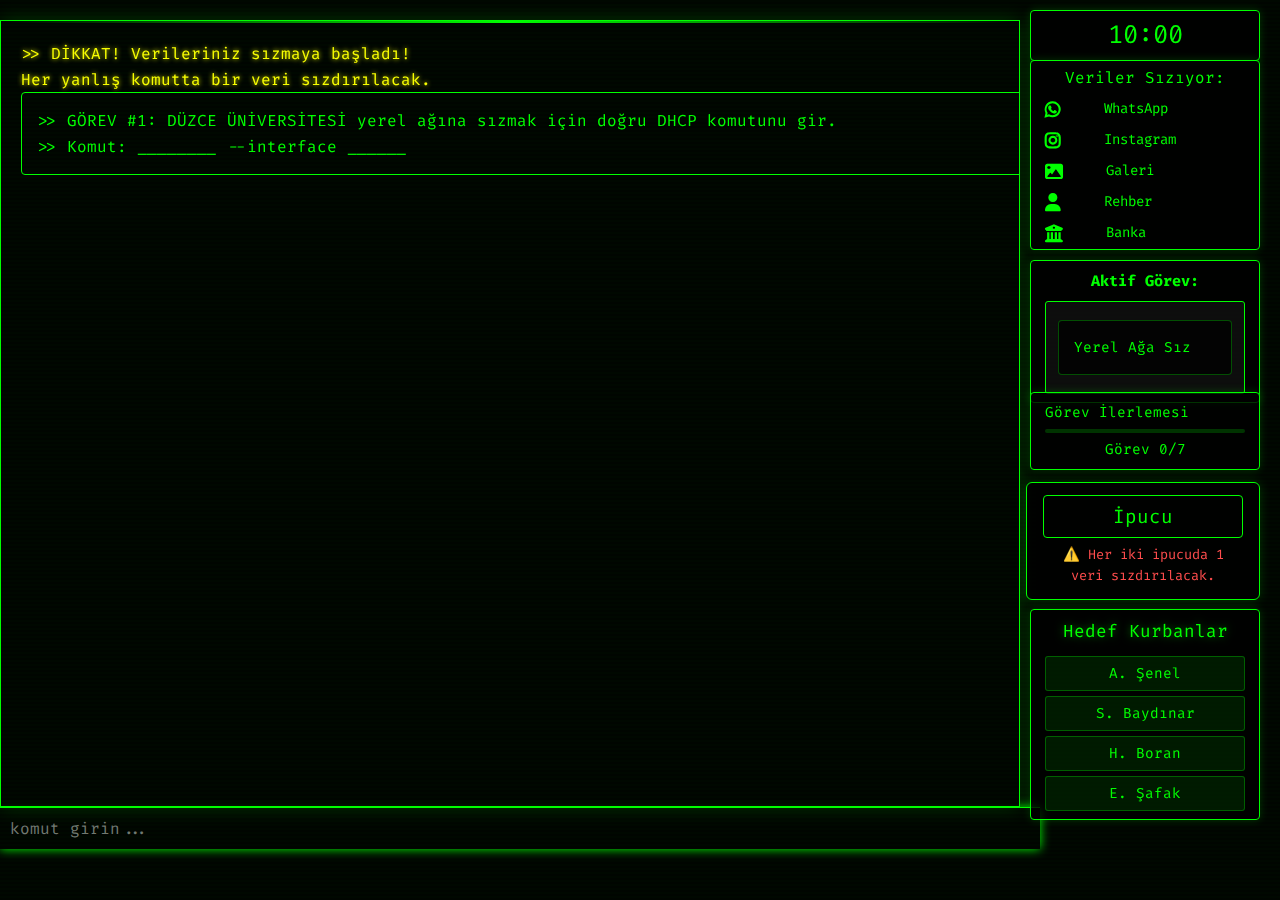
<file: hackergames/terminal.html>
<!DOCTYPE html>
<html lang="tr">
<head>
  <meta charset="UTF-8">
  <title>Görev Terminali</title>
  <style>
    :root {
      --primary-color: #00FF00;
      --secondary-color: #00CC00;
      --background-color: #000000;
      --text-color: #00FF00;
      --error-color: #FF0000;
      --success-color: #00FF00;
      --warning-color: #FFFF00;
    }

    body {
      margin: 0;
      background: var(--background-color);
      color: var(--text-color);
      font-family: 'Fira Code', 'Courier New', monospace;
      font-size: 1em;
      line-height: 1.6;
    }

    #terminal {
      margin-top: 20px;
      padding: 20px;
      height: calc(85vh - 20px);
      overflow-y: auto;
      white-space: pre-wrap;
      background: rgba(0, 0, 0, 0.9);
      border: 1px solid var(--primary-color);
      box-shadow: 0 0 20px rgba(0, 255, 0, 0.2);
      position: relative;
      z-index: 1;
      margin-right: 260px;
    }

    #terminal::before {
      content: '';
      position: absolute;
      top: 0;
      left: 0;
      right: 0;
      height: 2px;
      background: linear-gradient(90deg, transparent, var(--primary-color), transparent);
      animation: scan 2s linear infinite;
    }

    @keyframes scan {
      0% { transform: translateX(-100%); }
      100% { transform: translateX(100%); }
    }

    #command {
      width: calc(100% - 260px);
      padding: 10px;
      border: none;
      background: var(--background-color);
      color: var(--text-color);
      font-family: 'Fira Code', monospace;
      font-size: 1em;
      border-top: 1px solid var(--primary-color);
      outline: none;
      transition: all 0.3s ease;
      margin-right: 260px;
    }

    #command:focus {
      box-shadow: 0 0 10px var(--primary-color);
    }

    #timer {
      position: fixed;
      top: 10px;
      right: 20px;
      background-color: rgba(0, 0, 0, 0.8);
      border: 1px solid var(--primary-color);
      padding: 4px 14px;
      font-family: 'Fira Code', monospace;
      font-size: 1.6em;
      z-index: 9999;
      transition: all 0.3s ease;
      border-radius: 4px;
      box-shadow: 0 0 10px rgba(0, 255, 0, 0.2);
      width: 200px;
      text-align: center;
    }

    #lives {
      position: fixed;
      top: 60px;
      right: 20px;
      color: var(--primary-color);
      background-color: rgba(0, 0, 0, 0.8);
      border: 1px solid var(--primary-color);
      padding: 4px 14px;
      font-family: 'Fira Code', monospace;
      font-size: 1.1em;
      z-index: 9999;
      transition: all 0.3s ease;
      border-radius: 4px;
      box-shadow: 0 0 10px rgba(0, 255, 0, 0.2);
      transform: translateZ(0);
      display: flex;
      flex-direction: column;
      align-items: flex-start;
      gap: 7px;
      width: 200px;
    }

    .data-text {
      font-size: 0.9em;
      color: var(--primary-color);
      width: 100%;
      text-align: center;
    }

    .data-boxes {
      display: flex;
      flex-direction: column;
      gap: 7px;
      width: 100%;
    }

    .data-box {
      width: 24px;
      height: 24px;
      position: relative;
      display: flex;
      align-items: center;
      gap: 8px;
      padding-right: 8px;
    }

    .data-box::before {
      content: '';
      width: 24px;
      height: 24px;
      display: flex;
      align-items: center;
      justify-content: center;
      font-family: "Font Awesome 6 Brands", "Font Awesome 6 Free";
      font-weight: 900;
      font-size: 18px;
      color: var(--primary-color);
    }

    .data-box[data-type="WhatsApp"]::before {
      content: "\f232";
      font-family: "Font Awesome 6 Brands";
    }

    .data-box[data-type="Instagram"]::before {
      content: "\f16d";
      font-family: "Font Awesome 6 Brands";
    }

    .data-box[data-type="Galeri"]::before {
      content: "\f03e";
      font-family: "Font Awesome 6 Free";
    }

    .data-box[data-type="Rehber"]::before {
      content: "\f007";
      font-family: "Font Awesome 6 Free";
    }

    .data-box[data-type="Banka"]::before {
      content: "\f19c";
      font-family: "Font Awesome 6 Free";
    }

    .data-box.lost::before {
      opacity: 0.3;
    }

    .data-box.lost::after {
      color: var(--error-color);
    }

    .data-box::after {
      content: attr(data-type);
      position: static;
      font-size: 0.8em;
      color: var(--primary-color);
      margin-left: 35px;
      white-space: nowrap;
    }

    .progress-bar {
      position: fixed;
      top: 0;
      left: 0;
      height: 5px;
      background: var(--primary-color);
      z-index: 9998;
      transition: width 1s linear, background 0.3s ease;
      box-shadow: 0 0 10px var(--primary-color);
    }
    #tasks {
      position: fixed;
      top: 260px;
      right: 20px;
      background-color: rgba(0, 0, 0, 0.8);
      border: 1px solid var(--primary-color);
      padding: 8px 14px;
      font-family: 'Fira Code', monospace;
      font-size: 1em;
      color: var(--primary-color);
      z-index: 9999;
      border-radius: 4px;
      box-shadow: 0 0 10px rgba(0, 255, 0, 0.2);
      width: 200px;
    }
    
    .task-text {
      font-size: 0.95em;
      font-weight: bold;
      text-align: center;
      color: var(--primary-color);
      margin-bottom: 8px;
      display: block;
    }
    
    .task-items {
      display: flex;
      flex-direction: column;
      gap: 6px;
    }
    
    .task-item {
      background-color: rgba(255, 255, 255, 0.05);
      border: 1px solid var(--primary-color);
      padding: 8px 12px;
      border-radius: 3px;
      font-size: 0.9em;
      color: var(--primary-color);
      display: flex;
      align-items: center;
      gap: 8px;
    }
    
    .task-number {
      color: var(--warning-color);
      font-weight: bold;
      background: rgba(255, 255, 0, 0.1);
      padding: 2px 6px;
      border-radius: 3px;
      border: 1px solid var(--warning-color);
      font-size: 0.85em;
    }
    
    .task-content {
      flex: 1;
    }
    
    .task-item:hover {
      background-color: rgba(0, 255, 0, 0.1);
      cursor: pointer;
    }
    .bluescreen {
      position: fixed;
      top: 0;
      left: 0;
      width: 100%;
      height: 100%;
      background-color: #0000AA;
      color: white;
      font-family: 'Fira Code', monospace;
      z-index: 10000;
      display: flex;
      flex-direction: column;
      justify-content: center;
      align-items: center;
      padding: 20px;
      text-align: center;
      animation: flicker 0.5s infinite;
    }

    .bluescreen-content {
      max-width: 600px;
    }

    .bluescreen-header {
      font-size: 24px;
      margin-bottom: 20px;
      color: #FFFFFF;
    }

    .bluescreen-body {
      font-size: 18px;
      line-height: 1.5;
      margin-bottom: 20px;
    }

    .bluescreen-progress {
      width: 100%;
      height: 4px;
      background: rgba(255, 255, 255, 0.2);
      margin: 20px 0;
      border-radius: 2px;
      overflow: hidden;
    }

    .bluescreen-progress-bar {
      width: 0%;
      height: 100%;
      background: white;
      transition: width 0.1s linear;
    }

    .bluescreen-footer {
      font-size: 16px;
      color: rgba(255, 255, 255, 0.8);
    }

    @keyframes flicker {
      0% { opacity: 1; }
      50% { opacity: 0.8; }
      100% { opacity: 1; }
    }

    #explosion {
      position: fixed;
      top: 40%;
      left: 50%;
      transform: translate(-50%, -50%);
      color: var(--error-color);
      font-size: 2em;
      font-family: 'Fira Code', monospace;
      z-index: 9999;
      animation: shake 0.5s infinite;
      display: none;
      text-shadow: 0 0 10px var(--error-color);
    }

    @keyframes shake {
      0% { transform: translate(-50%, -50%) rotate(0deg); }
      25% { transform: translate(-50%, -50%) rotate(-3deg); }
      50% { transform: translate(-50%, -50%) rotate(3deg); }
      75% { transform: translate(-50%, -50%) rotate(-3deg); }
      100% { transform: translate(-50%, -50%) rotate(0deg); }
    }

    .command-history {
      position: fixed;
      bottom: 60px;
      right: 20px;
      background: rgba(0, 0, 0, 0.8);
      border: 1px solid var(--primary-color);
      padding: 10px;
      max-height: 200px;
      overflow-y: auto;
      display: none;
    }

    .command-history.active {
      display: block;
    }

    .success-message {
      color: var(--success-color);
      animation: fadeIn 0.5s ease;
    }

    .error-message {
      color: var(--error-color);
      animation: fadeIn 0.5s ease;
    }

    @keyframes fadeIn {
      from { opacity: 0; }
      to { opacity: 1; }
    }

    .tooltip {
      position: absolute;
      background: rgba(0, 0, 0, 0.9);
      border: 1px solid var(--primary-color);
      padding: 5px 10px;
      border-radius: 4px;
      font-size: 0.9em;
      pointer-events: none;
      opacity: 0;
      transition: opacity 0.3s ease;
    }

    .tooltip.visible {
      opacity: 1;
    }

    .matrix-overlay {
      position: fixed;
      top: 0;
      left: 0;
      width: 100%;
      height: 100%;
      pointer-events: none;
      z-index: 1;
      background: linear-gradient(
        rgba(0, 255, 0, 0.03) 50%,
        transparent 50%
      );
      background-size: 100% 4px;
      animation: matrix 0.5s linear infinite;
    }

    .scanline {
      position: fixed;
      top: 0;
      left: 0;
      width: 100%;
      height: 100%;
      pointer-events: none;
      z-index: 2;
      background: linear-gradient(
        to bottom,
        transparent 50%,
        rgba(0, 255, 0, 0.02) 50%
      );
      background-size: 100% 4px;
      animation: scan 8s linear infinite;
    }

    @keyframes matrix {
      0% { background-position: 0 0; }
      100% { background-position: 0 4px; }
    }

    @keyframes scan {
      0% { background-position: 0 0; }
      100% { background-position: 0 100%; }
    }

    .terminal-text {
      display: block;
      white-space: normal;
      position: relative;
      text-shadow: 0 0 5px rgba(0, 255, 0, 0.3);
    }

    .terminal-text.active::after {
      content: '|';
      position: absolute;
      right: -2px;
      animation: blink 1s step-end infinite;
    }

    @keyframes blink {
      0%, 100% { opacity: 1; }
      50% { opacity: 0; }
    }

    .success-text {
      color: var(--success-color);
      text-shadow: 0 0 5px var(--success-color);
    }

    .error-text {
      color: var(--error-color);
      text-shadow: 0 0 5px var(--error-color);
    }

    .warning-text {
      color: var(--warning-color);
      text-shadow: 0 0 5px var(--warning-color);
    }

    @keyframes pulse {
      0% { transform: scale(1); }
      50% { transform: scale(1.05); }
      100% { transform: scale(1); }
    }

    #lives.warning {
      animation: pulse 0.5s infinite;
    }

    .task-status {
      position: fixed;
      bottom: 430px;
      right: 20px;
      background: rgba(0, 0, 0, 0.8);
      border: 1px solid var(--primary-color);
      padding: 8px 14px;
      font-family: 'Fira Code', monospace;
      border-radius: 4px;
      box-shadow: 0 0 10px rgba(0, 255, 0, 0.2);
      width: 200px;
      z-index: 9999;
    }

    .task-progress {
      margin-bottom: 5px;
    }

    .progress-text {
      font-size: 0.9em;
      margin-bottom: 5px;
      color: var(--primary-color);
    }

    .progress-bar-container {
      width: 100%;
      height: 4px;
      background: rgba(0, 255, 0, 0.2);
      border-radius: 2px;
      overflow: hidden;
    }

    .progress-bar-fill {
      height: 100%;
      background: var(--primary-color);
      width: 0%;
      transition: width 0.3s ease;
    }

    .current-task {
      font-size: 0.9em;
      color: var(--primary-color);
      text-align: center;
    }

    .task-header {
      font-size: 1.2em;
      font-weight: bold;
      color: var(--primary-color);
      margin-bottom: 10px;
      text-shadow: 0 0 8px rgba(0, 255, 0, 0.5);
    }

    .task-content {
      background: rgba(0, 0, 0, 0.7);
      padding: 15px;
      border-radius: 4px;
      border: 1px solid rgba(0, 255, 0, 0.3);
      margin: 10px 0;
    }

    .warning-message {
      color: var(--warning-color);
      background: rgba(255, 255, 0, 0.1);
      padding: 10px;
      border: 1px solid var(--warning-color);
      border-radius: 4px;
      margin: 10px 0;
      width: 100%;
    }

    .task-container {
      margin-bottom: 20px;
      padding: 15px;
      background: rgba(0, 0, 0, 0.7);
      border: 1px solid var(--primary-color);
      border-radius: 4px;
      width: 100%;
    }
/* Panel kapsayıcı */
#task-panel {
  position: fixed;
  bottom: 300px;
  right: 20px;
  background-color: rgba(0, 0, 0, 0.8);
  border: 1px solid var(--primary-color);
  padding: 12px 16px;
  font-family: 'Fira Code', monospace;
  font-size: 1em;
  color: var(--primary-color);
  z-index: 9999;
  border-radius: 6px;
  box-shadow: 0 0 12px rgba(0, 255, 0, 0.2);
  width: 200px;

  display: flex;
  flex-direction: column;   /* Sütuna çevir */
  align-items: center;      /* Yatayda ortala */
  gap: 6px;                 /* Buton ile metin arası boşluk */
}

/* İpucu butonu */
.hint-button {
  background: transparent;
  border: 1px solid var(--primary-color);
  width: 100%;
  padding: 8px 8px;
  border-radius: 4px;
  font-family: 'Fira Code', monospace;
  font-size: 1.2em;
  color: var(--primary-color);
  cursor: pointer;
  transition: background-color 0.3s ease, transform 0.1s ease;
}

.hint-button:hover {
  background-color: rgba(0, 255, 0, 0.1);
  transform: translateY(-2px);
}

/* Kırmızı uyarı metni */
.leak-warning {
  color: #ff4d4d;
  font-size: 0.85em;
  text-align: center;
  margin: 0;   /* Fazla boşluğu kaldır */
}

    .error-message {
      position: fixed;
      bottom: 20px;
      right: 20px;
      background: rgba(255, 0, 0, 0.1);
      color: var(--error-color);
      padding: 10px;
      border: 1px solid var(--error-color);
      border-radius: 4px;
      font-family: 'Fira Code', monospace;
      z-index: 9999;
      width: 200px;
      text-align: center;
      animation: fadeIn 0.3s ease;
    }

    @keyframes fadeIn {
      from { opacity: 0; transform: translateY(10px); }
      to { opacity: 1; transform: translateY(0); }
    }

    .last-life-warning {
      position: fixed;
      top: 50%;
      left: 50%;
      transform: translate(-50%, -50%);
      background: rgba(255, 0, 0, 0.9);
      color: white;
      padding: 20px 40px;
      border: 2px solid #ff0000;
      border-radius: 8px;
      font-size: 24px;
      font-weight: bold;
      text-align: center;
      z-index: 9999;
      animation: pulseWarning 0.5s infinite, fadeInOut 3s forwards;
      box-shadow: 0 0 20px rgba(255, 0, 0, 0.5);
    }

    @keyframes pulseWarning {
      0% { transform: translate(-50%, -50%) scale(1); }
      50% { transform: translate(-50%, -50%) scale(1.1); }
      100% { transform: translate(-50%, -50%) scale(1); }
    }

    @keyframes fadeInOut {
      0% { opacity: 0; }
      20% { opacity: 1; }
      80% { opacity: 1; }
      100% { opacity: 0; }
    }

    .hacked-profs {
      position: fixed;
      bottom: 80px;
      right: 20px;
      background: rgba(0, 0, 0, 0.8);
      border: 1px solid var(--primary-color);
      padding: 8px 14px;
      font-family: 'Fira Code', monospace;
      border-radius: 4px;
      box-shadow: 0 0 10px rgba(0, 255, 0, 0.2);
      width: 200px;
      z-index: 9999;
    }

    .hacked-header {
      color: var(--primary-color);
      font-size: 1.1em;
      text-align: center;
      margin-bottom: 10px;
      text-shadow: 0 0 8px rgba(0, 255, 0, 0.5);
    }

    .hacked-list {
      display: flex;
      flex-direction: column;
      gap: 5px;
    }

    .hacked-item {
      color: var(--success-color);
      font-size: 0.9em;
      padding: 5px;
      border: 1px solid rgba(0, 255, 0, 0.3);
      border-radius: 3px;
      text-align: center;
      background: rgba(0, 255, 0, 0.1);
      transition: all 0.3s ease;
    }

    .hacked-item:hover {
      background: rgba(0, 255, 0, 0.2);
      transform: translateX(5px);
    }

    .nano-editor {
      background: #000;
      border: 1px solid var(--primary-color);
      margin: 10px 0;
      padding: 5px;
      font-family: 'Fira Code', monospace;
    }

    .editor-header {
      color: var(--primary-color);
      border-bottom: 1px solid var(--primary-color);
      padding: 5px;
      margin-bottom: 5px;
    }

    .editor-content {
      white-space: pre;
      padding: 5px;
      min-height: 200px;
      color: var(--text-color);
    }

    .editor-footer {
      border-top: 1px solid var(--primary-color);
      padding: 5px;
      display: flex;
      justify-content: space-between;
      color: var(--primary-color);
    }

    .cursor {
      background: var(--primary-color);
      color: #000;
    }

    .password-cracking-animation {
      margin: 10px 0;
      font-family: 'Fira Code', monospace;
    }
    
    .password-attempt {
      color: var(--text-color);
      margin: 2px 0;
      animation: fadeIn 0.3s ease;
    }
    
    .password-attempt:last-child {
      color: var(--success-color);
      font-weight: bold;
    }

    .directory-listing {
      margin: 10px 0;
      padding: 10px;
      background: rgba(0, 255, 0, 0.05);
      border: 1px solid var(--primary-color);
      border-radius: 4px;
      font-family: 'Fira Code', monospace;
    }

    .file-item {
      padding: 4px 8px;
      color: var(--text-color);
      display: flex;
      align-items: center;
      gap: 8px;
      border-bottom: 1px solid rgba(0, 255, 0, 0.1);
    }

    .file-item:last-child {
      border-bottom: none;
    }

    .file-item[data-type="directory"] {
      color: var(--primary-color);
      font-weight: bold;
    }

    .file-item[data-type="file"] {
      color: var(--text-color);
    }

    .file-item:hover {
      background: rgba(0, 255, 0, 0.1);
      cursor: pointer;
    }
    
    .info-text {
      color: var(--warning-color);
      margin: 5px 0;
      padding: 5px;
      font-style: italic;
    }

    .hint-text {
      color: var(--warning-color);
      font-style: italic;
      font-size: 0.9em;
    }

    .task-item {
      background-color: rgba(255, 255, 255, 0.05);
      border: 1px solid var(--primary-color);
      padding: 8px 12px;
      border-radius: 3px;
      font-size: 0.9em;
      color: var(--primary-color);
      transition: all 0.3s ease;
      display: flex;
      align-items: center;
      gap: 8px;
    }

    .task-number {
      color: var(--warning-color);
      font-weight: bold;
      background: rgba(255, 255, 0, 0.1);
      padding: 2px 6px;
      border-radius: 3px;
      border: 1px solid var(--warning-color);
    }

    .task-content {
      flex: 1;
    }

    .task-item:hover {
      background-color: rgba(0, 255, 0, 0.1);
      cursor: pointer;
    }
  </style>
  <link href="https://fonts.googleapis.com/css2?family=Fira+Code:wght@400;700&display=swap" rel="stylesheet">
  <link rel="stylesheet" href="https://cdnjs.cloudflare.com/ajax/libs/font-awesome/6.0.0/css/all.min.css">
</head>
<body>

<div class="status-container">
  <div class="status-item" id="timer">10:00</div>
  <div class="status-item" id="lives">
    <span class="data-text">Veriler Sızıyor:</span>
    <div class="data-boxes">
      <div class="data-box" data-type="WhatsApp"></div>
      <div class="data-box" data-type="Instagram"></div>
      <div class="data-box" data-type="Galeri"></div>
      <div class="data-box" data-type="Rehber"></div>
      <div class="data-box" data-type="Banka"></div>
    </div>
  </div>
</div>
<div id="tasks">
  <span class="task-text">Aktif Görev:</span>
  <div class="task-items" id="taskItems">
    <div class="task-item">
      <span class="task-content">Yerel Ağa Sız</span>
    </div>
  </div>
</div>
<div class="task-status">
  <div class="task-progress">
    <div class="progress-text">Görev İlerlemesi</div>
    <div class="progress-bar-container">
      <div class="progress-bar-fill"></div>
    </div>
  </div>
  <div class="current-task">Görev 0/7</div>
</div>

<div id="task-panel">
  <button class="hint-button">İpucu</button>
  <p class="leak-warning">⚠️ Her iki ipucuda 1 veri sızdırılacak.</p>
</div>


<div class="hacked-profs">
  <div class="hacked-header">Hedef Kurbanlar</div>
  <div class="hacked-list">
    <div class="hacked-item">A. Şenel</div>
    <div class="hacked-item">S. Baydınar</div>
    <div class="hacked-item">H. Boran</div>
    <div class="hacked-item">E. Şafak</div>
  </div>
</div>

<div class="progress-bar" id="progress"></div>
<div id="explosion">💥 Süren dolmak üzere, acele et!!</div>
<div id="terminal"></div>
<div class="matrix-overlay"></div>
<div class="scanline"></div>
<div class="command-history" id="commandHistory"></div>
<div class="command-hints" id="commandHints"></div>
<input type="text" id="command" placeholder="komut girin..." autocomplete="off" autofocus>

<script>
document.addEventListener("DOMContentLoaded", function () {
  // Sayfa yüklendiğinde tüm geçmişi temizle
  localStorage.clear();
  sessionStorage.clear();
  
  const terminal = document.getElementById("terminal");
  const input = document.getElementById("command");
  const livesEl = document.getElementById("lives");
  const timerEl = document.getElementById("timer");
  const progressBar = document.getElementById("progress");
  const explosion = document.getElementById("explosion");
  const commandHistory = document.getElementById("commandHistory");
  
  // Komut geçmişini temizle
  if (commandHistory) {
    commandHistory.innerHTML = '';
  }

  // Gereksiz değişkenler kaldırıldı
  let görevIndex = 0;
  let veri = 5;
  let kalanSaniye = 10 * 60;
  let hızKatı = 1;
  let commandHistoryIndex = -1;
  let commandHistoryList = [];
  let isEditorMode = false;
  let timerInterval;
  // let score = 0; // kaldırıldı
  // let ipucuSayisi = 0; // kaldırıldı
  // let currentEditorContent = ''; // kaldırıldı
  // let currentCursorPosition = 0; // kaldırıldı

  // Çoklu ipucu desteği için ogreticiNotlar'ı dizi dizisi yap
  const ogreticiNotlar = [
    [
      "💡 DHCP komutu: 'dhcp-discover' ile başlar ve '--interface eth0' parametresi ile devam eder.",
      "💡 IP almak için: dhcp-discover --interface eth0 komutunu kullan.",
      "💡 DHCP ile ağdan IP adresi almak için doğru interface'i belirtmelisin.",
      "💡 Komutun sonunda interface adını (ör: eth0) doğru yazmalısın.",
      "💡 DHCP komutunda tire ve parametreleri eksiksiz kullanmalısın."
    ],
    [
      "💡 nbtscan ile ağ taraması yapmak için: 'nbtscan [ağ_adresi]' formatını kullan.",
      "💡 Aktif cihazları bulmak için nbtscan komutunu kullan",
      "💡 Ağ adresini doğru yazdığından emin ol: 10.16.23.48",
    ],
    [
      "💡 Hydra ile parola kırmak için: 'hydra -l [kullanıcı] -P [wordlist] [servis]://[hedef]' formatını kullan.",
      "💡 SSH brute force için: hydra -l t.timucin -P /usr/share/wordlists/deneneceksifreler.txt ssh://10.16.0.88",
      "💡 Parola kırma işlemi için doğru kullanıcı ve wordlist dosyasını belirtmelisin.",
      "💡 Komutta kullanıcı adı ve hedef IP adresi eksiksiz olmalı.",
      "💡 Wordlist dosyasının tam yolunu yazmalısın."
    ],
    [
      "💡 sshpass ile otomatik SSH bağlantısı için: 'sshpass -p [parola] ssh [kullanıcı]@[hedef]' formatını kullan.",
      "💡 SSH bağlantısı için parola ve kullanıcıyı doğru gir.",
      "💡 sshpass ile tek satırda parola ile SSH bağlantısı kurabilirsin.",
      "💡 Parola parametresi '-p' ile verilmeli.",
      "💡 SSH bağlantısında kullanıcı adı ve IP adresi '@' ile ayrılır."
    ],
    [
      "💡 locate komutu ile dosya aramak için: 'locate [dosya_adı]' formatını kullan.",
      "💡 Dosya bulmak için önce 'ls', sonra 'cd', sonra tekrar 'ls' ve 'nano' kullan.",
      "💡 Sınav notları Documents dizininde olabilir.",
      "💡 'cd' komutuyla doğru dizine geçmeden dosyayı açamazsın.",
      "💡 Dosya adını küçük harflerle ve uzantısıyla birlikte yazmalısın."
    ],
    [
      "💡 nano editörü ile dosya düzenlemek için: 'nano [dosya_yolu]' formatını kullan.",
      "💡 Kaydetmek için CTRL+O, çıkmak için CTRL+X",
      "💡 Editörde yön tuşlarıyla hareket edebilirsin.",
      "💡 Dosya adını doğru yazmazsan nano açılmaz.",
      "💡 nano editöründe değişiklikleri kaydetmeden çıkarsan düzenlemeler kaybolur."
    ],
    [
      "💡 Oturumu kapatmak için 'exit' komutunu kullan.",
      "💡 Log dosyalarını temizlemek için sed komutunu kullanabilirsin.",
      "💡 Sadece t.timucin kayıtlarını silmek için: sed '/t.t.../d' /var/log/auth.log /var/log/secure",
      "💡 sed komutunda arama desenini doğru yazmalısın.",
      "💡 Birden fazla log dosyasını aynı anda sed ile işleyebilirsin."
    ]
  ];

  // Her görev için gösterilen ipuçlarını takip et
  const shownHints = {};

  // Ortak ipucu gösterme fonksiyonu
  function showHint() {
    if (typeof görevIndex !== 'undefined' && ogreticiNotlar[görevIndex]) {
      // Görev için gösterilen ipuçlarını al
      if (!shownHints[görevIndex]) shownHints[görevIndex] = [];
      const allHints = ogreticiNotlar[görevIndex];
      const shown = shownHints[görevIndex];
      // Gösterilmeyen ipuçlarını bul
      const notShown = allHints.filter(h => !shown.includes(h));
      let hintMsg = '';
      if (notShown.length === 0) {
        hintMsg = 'Tüm ipuçları gösterildi.';
      } else {
        // Rastgele bir ipucu seç
        const idx = Math.floor(Math.random() * notShown.length);
        hintMsg = notShown[idx];
        shown.push(hintMsg);
      }
      // Veri sızdırma mantığı
      window.hintCount = (window.hintCount || 0) + 1;
      let dataLeaked = false;
      if (window.hintCount % 2 === 0) {
        veri--;
        güncelleVeri();
        dataLeaked = true;
      }
      // Terminale ipucu yaz
      const hintDiv = document.createElement('div');
      hintDiv.className = 'warning-text';
      hintDiv.innerHTML = `📌 İpucu: ${hintMsg}`;
      terminal.appendChild(hintDiv);
      if (dataLeaked) {
        const leakDiv = document.createElement('div');
        leakDiv.className = 'error-text';
        leakDiv.innerHTML = `Veri sızdırıldı. Kalan veri: ${veri}`;
        terminal.appendChild(leakDiv);
        if (veri <= 0) {
          maviEkran();
          input.disabled = true;
          return;
        }
      }
      terminal.scrollTop = terminal.scrollHeight;
    }
  }

  // İpucu butonuna tıklanınca
  const hintButton = document.querySelector('.hint-button');
  if (hintButton) {
    hintButton.addEventListener('click', showHint);
  }

  // Terminal komutunda 'ipucu' girilirse
  input.addEventListener("keydown", (e) => {
    if (e.key === "Enter") {
      const komut = input.value.trim().toLowerCase();
      if (komut === 'ipucu') {
        showHint();
        input.value = "";
        return;
      }
    }
    // ... mevcut kod ...
  });

  const görevler = [
    {
      soru: ">> GÖREV #1: DÜZCE ÜNİVERSİTESİ yerel ağına sızmak için doğru DHCP komutunu gir.\n>> Komut: ________ --interface ______",
      cevap: "dhcp-discover --interface eth0",
      yanıt: "IP adresi alındı: 10.16.23.48  [✔]"
    },
    {
      soru: ">> GÖREV #2: Yerel ağdaki cihazları tespit etmek için nbtscan komutunu gir.\n>> Komut: ______________",
      cevap: "nbtscan 10.16.23.48",
      yanıt: "> nbtscan 10.16.0.0/24\nDoing NBT name scan for addresses from 10.16.0.0 to 10.16.0.255\nIP address       NetBIOS Name     User             MAC Address\n-----------------------------------------------------------------------\n10.16.0.70       DELL-STUDENT1    A.KAYA           00:1A:2B:3C:4D:01\n10.16.0.71       HP-LABPC01       B.YILMAZ         00:1A:2B:3C:4D:02\n10.16.0.72       LENOVO-ADMIN     --------        00:1A:2B:3C:4D:03\n10.16.0.73       ACER-LAB02       D.TURAN          00:1A:2B:3C:4D:04\n10.16.0.74       ASUS-STUDENT3    --------        00:1A:2B:3C:4D:05\n10.16.0.75       CAMERA-NET       --------        00:1D:44:2E:61:55\n10.16.0.76       LENOVO-PC04      F.KARACA         00:1A:2B:3C:4D:06\n10.16.0.77       MSI-STUDENT6     G.SARI           00:1A:2B:3C:4D:07\n10.16.0.78       TOSHIBA-LAB05    --------        00:1A:2B:3C:4D:08\n10.16.0.79       HP-PC07          I.CELIK          00:1A:2B:3C:4D:09\n10.16.0.80       DELL-TEACHER     J.DOGAN          00:1A:2B:3C:4D:0A\n10.16.0.81       ASUS-STUDENT9    --------        00:1A:2B:3C:4D:0B\n10.16.0.82       ACER-PC10        L.ERDEM          00:1A:2B:3C:4D:0C\n10.16.0.83       LENOVO-X230      M.BULUT          00:1A:2B:3C:4D:0D\n10.16.0.84       HP-ENVY15        --------        00:1A:2B:3C:4D:0E\n10.16.0.85       MSI-GP63         O.SIMSEK         00:1A:2B:3C:4D:0F\n10.16.0.86       DELL-INSPIRON    --------        00:1A:2B:3C:4D:10\n10.16.0.87       ASUS-VIVOBOOK    R.OZTURK         00:1A:2B:3C:4D:11\n10.16.0.88       TIMUCIN-PC       t.timucin        00:1C:42:2E:60:4A\n10.16.0.89       HP-PAVILION      S.AYDOGAN        00:1A:2B:3C:4D:12\n10.16.0.90       LENOVO-YOGA      --------        00:1A:2B:3C:4D:13\n10.16.0.91       ACER-ASPIRE      --------        00:1A:2B:3C:4D:14\n10.16.0.92       PRINTER-HP       --------        00:1E:AA:3C:11:77\n10.16.0.93       SMARTBOARD       --------        00:1A:2B:3C:4D:15\n10.16.0.94       CAMERA-LAB3      --------        00:1A:2B:3C:4D:16\n Ağ taraması tamamlandı:"
    },
    {
      soru: ">> GÖREV #3: SSH üzerinden hedef cihazda oturum açmak için doğru Hydra komutunu gir.\n>> Komut: hydra -l ______ -P ______ /usr/share/wordlists/deneneceksifreler.txt ssh://_____",
      cevap: "hydra -l t.timucin -P /usr/share/wordlists/deneneceksifreler.txt ssh://10.16.0.88",
      yanıt: "Parola bulundu: Tunahan.123  [✔]",
      showPasswordCracking: true
    },
    {
      soru: ">> GÖREV #4: Hedef cihazda SSH ile oturum açmak için sshpass kullanarak tek komutta bağlanın.\n>> Komut: ______",
      cevap: "sshpass -p Tunahan.123 ssh t.timucin@10.16.0.88",
      yanıt: "SSH bağlantısı kuruldu.  [✔]"
    },
    {
      soru: ">> GÖREV #5: Hedef cihazda sınav notları dosyasını bulmak için kullanman gereken kodlar:\n>> 1.'ls' komutu : dosyaları listeler.\n>> 2.'cd' komutu dosyaların dizinine girmek için kullanılır.\n>> 3.'nano' dosya içerisini yazdırır.\n>> Başlangıç konumu: /home/t.timucin",
      cevap: "nano organizasyon_vize.txt",
      yanıt: "Dosya başarıyla bulundu! Editör açılıyor... [✔]",
      allowedCommands: ["cd", "ls", "nano"],
      directories: {
        "/home/t.timucin": ["Desktop", "Documents (Sınav notları burada olabilir)", "Downloads", "Pictures"],
        "/home/t.timucin/Documents": ["organizasyon_vize.txt (Sınav notları dosyası)", "odevler", "notlar"],
        "Documents": ["organizasyon_vize.txt (Sınav notları dosyası)", "odevler", "notlar"],
        "documents": ["organizasyon_vize.txt (Sınav notları dosyası)", "odevler", "notlar"]  // Add lowercase variant
      },
      currentPath: "/home/t.timucin",
      fileFound: false,
      lsUsed: false,
      cdDocuments: false,
      documentsLsUsed: false // New flag to track ls usage in Documents directory
    },
    {
      soru: ">> GÖREV #6: Sınav notlarını güncelleyelim!\n\n📝 Yapılacaklar:\n1. Açılan editörde öğrenci notlarını göreceksiniz\n2. Notları değiştirmek için klavyeyi kullanabilirsiniz\n3. Değişiklikleri kaydetmek için CTRL+O tuşlarına basın\n4. Editörden çıkmak için CTRL+X tuşlarına basın\n\n⚠️ Not: Editör içinde yön tuşlarıyla hareket edebilirsiniz",
      cevap: "CTRL+X",
      yanıt: "Notlar başarıyla güncellendi ve kaydedildi! [✔]",
      editorContent: `# Organizasyon Vize Notları
# Dosya: /home/t.timucin/Documents/organizasyon_vize.txt

# Öğrenci Notları:
1. Ali Yılmaz=65  
2. Ayşe Demir=72  
3. Mehmet Kaya=58  
4. Zeynep Şahin=85  
5. Can Öztürk=70  
6. Deniz Yıldız=63  
# ... diğer notlar ...

# Not: Notları güncellemek için sayıları değiştirin
# Kaydetmek için CTRL+O, çıkmak için CTRL+X tuşlarına basın`,
      editorContent: `# Organizasyon Vize Notları
# Dosya: /home/t.timucin/Documents/organizasyon_vize.txt

# Öğrenci Notları:
1. Ali Yılmaz=65  
2. Ayşe Demir=72  
3. Mehmet Kaya=58  
4. Zeynep Şahin=85  
5. Can Öztürk=70  
6. Deniz Yıldız=63  
7. Fatma Koç=78  
8. Emre Arslan=92  
9. Yunus Akıncı=40 
10. Arif Yarencik =25
11. Özlem Uçar=69  
12. Berk Kaplan=74  
13. Selin Tuna=88  
14. Suat Çobankaya=59  
15. Melis Kaya=93  
16. Onur Yılmaz=67  
17. Tuğçe Akın=79  
18. Enes Güçlü = 22  
19. Gökhan Acar=77  
20. Elvan Tekin=66  
21. Sinem Arı=90  
22. Kaan Demirci=55  
23. Derya Uysal=82  
24. Tolga Ergin=61  
25. Büşra Çetin=94  
26. Seçkin Yılmaz=73  
27. Rabia Kara=68  
28. Cihan Altun=88  
29. Nisanur Kaplan=60  
30. Barış Şen=79  
31. Eren Kablan=30 
32. Efe Yıldırım=68  
33. Dilan Aydın=74  
34. Emir Demirel=88  
35. Dilara Güneş=64  
36. Ozan Kurt=79  
37. Merve Özkan=57  
38. Fırat Şahin=83  
39. Şeyma Demirtaş=90  
40. Kemal Can=52  

# Not: Notları güncellemek için yukarı/aşağı ok tuşları ile hareket edin
#      Değişiklik yapmak için sayıları düzenleyin
#      Kaydetmek için CTRL+O, çıkmak için CTRL+X

^G Yardım    ^O Kaydet    ^W Ara        ^K Kes        ^X Çıkış
^X Dosyadan Çıkış`,
      editorMode: true
    },
    {
      soru: ">> GÖREV #7: Hedef cihazdaki sadece t.timucin oturum kayıtlarını log dosyalarından silmek için doğru komutu gir.\n>> Komut: sed ________ ________ ________",
      cevap: "sed '/t\\.timucin/d' /var/log/auth.log /var/log/secure",
      yanıt: "Yalnızca 't.timucin' kayıtları silindi; diğer loglar dokunulmadı.  [✔]"
    }
  ];

  // Kullanılmayan extraKomutlar'daki ipucu fonksiyonu kaldırıldı
  const extraKomutlar = {
    "görevi tekrar et": () => görevler[görevIndex]?.soru || "Tüm görevler bitti."
  };

  // Kullanılmayan commandHints ve getCommandSuggestions kaldırıldı
  // function getCommandSuggestions(input) { ... }
  // const commandHints = { ... }

  // Kullanılmayan addToHistory ve updateCommandHistory kaldırıldı
  // function addToHistory(command) { ... }
  // function updateCommandHistory() { ... }

  // Kullanılmayan showTooltip ve showAnimatedMessage kaldırıldı
  // function showTooltip(element, text) { ... }
  // function showAnimatedMessage(message, type = 'info') { ... }

  // Komut otomatik tamamlama
  function getCommandSuggestions(input) {
    const suggestions = [
      'dhcp-discover',
      'nmap',
      'hydra',
      'sshpass',
      'locate',
      'nano',
      'ipucu',
      'görevi tekrar et'
    ];
    return suggestions.filter(cmd => cmd.startsWith(input.toLowerCase()));
  }

  // Animasyonlu mesaj gösterimi
  function showAnimatedMessage(message, type = 'info') {
    const messageEl = document.createElement('div');
    messageEl.className = `message ${type}-message`;
    messageEl.textContent = message;
    terminal.appendChild(messageEl);
    terminal.scrollTop = terminal.scrollHeight;
    
    setTimeout(() => {
      messageEl.style.opacity = '0';
      setTimeout(() => messageEl.remove(), 500);
    }, 3000);
  }

  // Tooltip gösterimi
  function showTooltip(element, text) {
    const tooltip = document.createElement('div');
    tooltip.className = 'tooltip';
    tooltip.textContent = text;
    document.body.appendChild(tooltip);

    const rect = element.getBoundingClientRect();
    tooltip.style.top = `${rect.bottom + 5}px`;
    tooltip.style.left = `${rect.left}px`;
    tooltip.classList.add('visible');

    setTimeout(() => {
      tooltip.classList.remove('visible');
      setTimeout(() => tooltip.remove(), 300);
    }, 2000);
  }

  function güncelleVeri() {
    const dataText = document.createElement('span');
    dataText.className = 'data-text';
    dataText.textContent = 'Veriler Sızıyor:';
    
    const dataBoxes = document.createElement('div');
    dataBoxes.className = 'data-boxes';
    
    const veriTipleri = ['WhatsApp', 'Instagram', 'Galeri', 'Rehber', 'Banka'];
    
    for (let i = 0; i < 5; i++) {
      const box = document.createElement('div');
      box.className = 'data-box';
      if (i >= veri) {
        box.classList.add('lost');
        box.setAttribute('data-type', veriTipleri[i] + ' sızdırıldı');
      } else {
        box.setAttribute('data-type', veriTipleri[i]);
      }
      dataBoxes.appendChild(box);
    }
    
    livesEl.innerHTML = '';
    livesEl.appendChild(dataText);
    livesEl.appendChild(dataBoxes);

    if (veri <= 2) {
      livesEl.style.color = "red";
      livesEl.classList.add('warning');
    } else {
      livesEl.style.color = "#00FF00";
      livesEl.classList.remove('warning');
    }
    if (veri === 1) {
      const warningDiv = document.createElement('div');
      warningDiv.className = 'last-life-warning';
      warningDiv.innerHTML = '⚠️ SON VERİ!<br>DİKKATLİ OL!';
      document.body.appendChild(warningDiv);
      
      setTimeout(() => {
        warningDiv.remove();
      }, 3000);
    }
  }

  function maviEkran() {
    const bluescreen = document.createElement('div');
    bluescreen.className = 'bluescreen';
    bluescreen.innerHTML = `
      <div class="bluescreen-content">
        <div class="bluescreen-header">*** STOP: 0x000000D3 (VERI_SIZINTISI)</div>
        <div class="bluescreen-body">
          <p>Tüm verileriniz sızdırıldı!</p>
          <p>Hacker tüm verilerinize erişti...</p>
          <div class="bluescreen-progress">
            <div class="bluescreen-progress-bar"></div>
          </div>
          <p class="bluescreen-footer">Sistem güvenliği ihlal edildi. Yeniden başlatılıyor...</p>
        </div>
      </div>
    `;
    document.body.appendChild(bluescreen);

    // Mavi ekran animasyonu
    const progressBar = bluescreen.querySelector('.bluescreen-progress-bar');
    let progress = 0;
    const interval = setInterval(() => {
      progress += 1;
      progressBar.style.width = `${progress}%`;
      if (progress >= 100) {
        clearInterval(interval);
        setTimeout(() => {
          document.body.style.backgroundColor = '#0000AA';
          bluescreen.style.opacity = '0';
          setTimeout(() => {
            document.body.innerHTML = '<div class="bluescreen">Sistem yeniden başlatılıyor...</div>';
            setTimeout(() => {
              window.location.reload();
            }, 2000);
          }, 1000);
        }, 1000);
      }
    }, 50);
  }

  // Terminal metin animasyonu için yardımcı fonksiyon
  function typeText(element, text, speed = 50) {
    let i = 0;
    element.innerHTML = '';
    const span = document.createElement('span');
    span.className = 'terminal-text';
    element.appendChild(span);

    function type() {
      if (i < text.length) {
        span.textContent += text.charAt(i);
        i++;
        setTimeout(type, speed);
      } else {
        span.classList.remove('active');
      }
    }
    span.classList.add('active');
    type();
  }

  // Mevcut terminal.innerHTML atamalarını güncelle
  function updateTerminal(text, type = 'normal') {
    const div = document.createElement('div');
    div.className = `terminal-text ${type}-text`;
    
    if (text.includes('GÖREV #')) {
      const parts = text.split('\n');
      const header = parts[0];
      const content = parts.slice(1).join('\n');
      
      div.innerHTML = `
        <div class="task-container">
          <div class="task-header">${header}</div>
          <div class="task-content">${content}</div>
        </div>
      `;
      terminal.appendChild(div);
    } else if (type === 'warning') {
      div.innerHTML = `<div class="warning-message">${text}</div>`;
      terminal.appendChild(div);
    } else {
      div.textContent = text;
      terminal.appendChild(div);
      typeText(div, text);
    }
    
    terminal.scrollTop = terminal.scrollHeight;
  }

  // Başlangıç mesajını güncelle
  terminal.innerHTML = '';
  const startDiv = document.createElement('div');
  startDiv.innerHTML = '>> DİKKAT! Verileriniz sızmaya başladı!<br>Her yanlış komutta bir veri sızdırılacak.';
  startDiv.className = 'warning-text';
  terminal.appendChild(startDiv);

  const taskDiv = document.createElement('div');
  taskDiv.innerHTML = görevler[görevIndex].soru;
  taskDiv.className = 'task-container';
  terminal.appendChild(taskDiv);

  // Yapay zeka cevapları
  const aiCevaplar = {
    dhcp: [
      "⚠️ UYARI: Verileriniz hızla sızıyor! DHCP komutunu doğru girmelisin!",
      "🚨 KRİTİK: Her yanlış denemede bir veri daha kaybediyorsun!",
      "💀 TEHLİKE: Zaman azalıyor ve verilerin sızıyor! Doğru komutu bul!",
      "⚡ ACİL: Sistem güvenliği tehlike altında! Doğru DHCP komutunu gir!"
    ],
    kullanici: [
      "🔥 YANLIŞ: Her saniye verilerin sızıyor! Kullanıcı adını doğru gir!",
      "⚡ KRİTİK: Sistem alarm veriyor! Doğru kullanıcı bilgilerini gir!",
      "💀 TEHLİKE: Verilerin hızla kayboluyor! Kullanıcı adını kontrol et!",
      "🚨 UYARI: Güvenlik duvarı seni tespit etti! Hemen doğru bilgileri gir!"
    ],
    find: [
      "⚠️ ACİL: Dosya bulunamadı! Verilerin sızmaya devam ediyor!",
      "💀 TEHLİKE: Her yanlış denemede bir veri daha kaybediyorsun!",
      "🚨 KRİTİK: Sistem seni tespit etti! Doğru dosya yolunu bul!",
      "⚡ UYARI: Zaman azalıyor! Doğru locate komutunu gir!"
    ],
    scp: [
      "🔥 YANLIŞ: Verilerin hızla sızıyor! Doğru SCP komutunu gir!",
      "💀 TEHLİKE: Her saniye bir veri daha kaybediyorsun!",
      "🚨 KRİTİK: Sistem alarm veriyor! Doğru transfer komutunu kullan!",
      "⚡ ACİL: Güvenlik duvarı seni tespit etti! Hemen doğru komutu gir!"
    ],
    sed: [
      "⚠️ UYARI: Log dosyaları hala duruyor! Doğru sed komutunu gir!",
      "💀 TEHLİKE: İzlerin silinmedi! Hemen doğru komutu bul!",
      "🚨 KRİTİK: Sistem seni tespit etti! Doğru silme komutunu kullan!",
      "⚡ ACİL: Zaman azalıyor! Doğru sed komutunu gir!"
    ],
    rm: [
      "🔥 YANLIŞ: Log dosyaları hala duruyor! Doğru silme komutunu gir!",
      "💀 TEHLİKE: İzlerin silinmedi! Hemen doğru komutu bul!",
      "🚨 KRİTİK: Sistem seni tespit etti! Doğru rm komutunu kullan!",
      "⚡ ACİL: Zaman azalıyor! Doğru silme komutunu gir!"
    ],
    genel: [
      "💀 TEHLİKE: Her yanlış denemede bir veri daha kaybediyorsun!",
      "🚨 KRİTİK: Sistem seni tespit etti! Doğru komutu bul!",
      "⚡ ACİL: Zaman azalıyor! Doğru komutu gir!",
      "🔥 YANLIŞ: Verilerin hızla sızıyor! Doğru komutu bul!"
    ]
  };

  // Son kullanılan cevapları takip etmek için
  const sonKullanilanCevaplar = {};

  // Rastgele cevap seçme fonksiyonu (tekrar etmeyecek şekilde)
  function rastgeleCevap(dizi, tip) {
    if (!sonKullanilanCevaplar[tip]) {
      sonKullanilanCevaplar[tip] = [];
    }

    if (sonKullanilanCevaplar[tip].length >= dizi.length) {
      sonKullanilanCevaplar[tip] = [];
    }

    const kullanilabilirCevaplar = dizi.filter(cevap => 
      !sonKullanilanCevaplar[tip].includes(cevap)
    );

    const secilenCevap = kullanilabilirCevaplar[
      Math.floor(Math.random() * kullanilabilirCevaplar.length)
    ];

    sonKullanilanCevaplar[tip].push(secilenCevap);
    return secilenCevap;
  }

  // Yapay zeka yardımcı fonksiyonu
  function aiYardimci(komut) {
    const komutTipleri = {
      'dhcp': 'dhcp',
      't.timucin': 'kullanici',
      'find': 'find',
      'scp': 'scp',
      'sed': 'sed',
      'rm': 'rm'
    };

    // Komut tipini belirle
    let tip = 'genel';
    for (const [anahtar, deger] of Object.entries(komutTipleri)) {
      if (komut.includes(anahtar)) {
        tip = deger;
        break;
      }
    }

    // Görev bazlı özel durumlar
    if (tip === 'genel') {
      const görevTipleri = ['dhcp', 'kullanici', 'find', 'scp', 'rm'];
      tip = görevTipleri[görevIndex] || 'genel';
    }

    return rastgeleCevap(aiCevaplar[tip], tip);
  }

  // Terminal editörü için yeni fonksiyonlar ekleyelim
  function showNanoEditor(content) {
    const editorDiv = document.createElement('div');
    editorDiv.className = 'nano-editor';
    editorDiv.innerHTML = `
      <div class="editor-header">
        <span>GNU nano 6.2</span>
        <span class="file-info">File: /home/t.timucin/Documents/organizasyon_vize.txt</span>
      </div>
      <div class="editor-content" contenteditable="true" spellcheck="false"></div>
      <div class="editor-instructions">
        <div class="instruction-item">💡 Yön tuşlarıyla hareket edin</div>
        <div class="instruction-item">💾 CTRL+O ile kaydedin</div>
        <div class="instruction-item">❌ CTRL+X ile çıkın</div>
      </div>
      <div class="editor-footer">
        <span>^G Yardım</span>
        <span>^O Kaydet</span>
        <span>^W Ara</span>
        <span>^K Kes</span>
        <span>^X Çıkış</span>
      </div>
    `;
    terminal.appendChild(editorDiv);
    
    const editorContent = editorDiv.querySelector('.editor-content');
    editorContent.textContent = content;
    
    // Activate editor mode
    isEditorMode = true;
    
    // Add editor styles
    const style = document.createElement('style');
    style.textContent = `
      .nano-editor {
        background: #000;
        border: 1px solid var(--primary-color);
        margin: 10px 0;
        padding: 5px;
        font-family: 'Fira Code', monospace;
      }
      
      .editor-header {
        color: var(--primary-color);
        border-bottom: 1px solid var(--primary-color);
        padding: 5px;
        margin-bottom: 5px;
        display: flex;
        justify-content: space-between;
      }
      
      .file-info {
        color: var(--warning-color);
      }
      
      .editor-content {
        white-space: pre;
        padding: 10px;
        min-height: 300px;
        color: var(--text-color);
        outline: none;
        caret-color: var(--primary-color);
        line-height: 1.4;
      }
      
      .editor-content:focus {
        box-shadow: 0 0 5px var(--primary-color);
      }
      
      .editor-instructions {
        padding: 10px;
        background: rgba(0, 255, 0, 0.1);
        border: 1px solid var(--primary-color);
        margin: 10px 0;
        border-radius: 4px;
      }
      
      .instruction-item {
        color: var(--warning-color);
        margin: 5px 0;
        font-size: 0.9em;
      }
      
      .editor-footer {
        border-top: 1px solid var(--primary-color);
        padding: 5px;
        display: flex;
        justify-content: space-between;
        color: var(--primary-color);
      }
    `;
    document.head.appendChild(style);

    // Handle editor keyboard events
    editorContent.addEventListener('input', (e) => {
      // currentEditorContent = e.target.textContent;
    });

    editorContent.addEventListener('keydown', (e) => {
      if (e.ctrlKey) {
        if (e.key === 'o') {
          e.preventDefault();
          saveFile();
          const saveMsg = document.createElement('div');
          saveMsg.className = 'success-text';
          saveMsg.innerHTML = '💾 Dosya başarıyla kaydedildi!';
          terminal.appendChild(saveMsg);
        } else if (e.key === 'x') {
          e.preventDefault();
          exitEditor();
          // Görev ilerletme ve yeni görev ekleme sadece burada
          görevIndex++;
          updateTaskStatus();
          if (görevIndex < görevler.length) {
            const nextTaskDiv = document.createElement('div');
            nextTaskDiv.innerHTML = görevler[görevIndex].soru;
            nextTaskDiv.className = 'task-container';
            terminal.appendChild(nextTaskDiv);
          }
        }
      }
    });

    // Focus on editor
    editorContent.focus();
  }

  function saveFile() {
    const successDiv = document.createElement('div');
    successDiv.innerHTML = 'Dosya kaydedildi: /home/t.timucin/Documents/organizasyon_vize.txt';
    successDiv.className = 'success-text';
    terminal.appendChild(successDiv);
  }

  function exitEditor() {
    isEditorMode = false;
    const editorDiv = document.querySelector('.nano-editor');
    if (editorDiv) {
      editorDiv.remove();
    }
    // Sadece başarı mesajı göster
    const successDiv = document.createElement('div');
    successDiv.innerHTML = görevler[görevIndex].yanıt;
    successDiv.className = 'success-text';
    terminal.appendChild(successDiv);
    terminal.scrollTop = terminal.scrollHeight;
  }

  // Parola kırma animasyonu için yeni fonksiyon
  function showPasswordCrackingAnimation() {
    const passwords = [
      "TunahanTimucin",
      "TimucinTunahan",
      "Tunahan1234",
      "Timucin1234",
      "TTimucin!",
      "Timuçin!",
      "Tunahan!",
      "Tunahan_07",
      "Timucin_07",
      "Tunahan0712",
      "Timucin0712",
      "TunahanDÜ",
      "TimuçinDÜ",
      "DÜTunahan",
      "DÜTimucin",
      "TunahanDU07",
      "TimucinDU07",
      "TunahanPass",
      "PassTunahan",
      "TunahanPwd",
      "TimucinPwd",
      "TunahanSifre",
      "TimucinSifre",
      "TunahanSifre07",
      "TimucinSifre07",
      "TunahanTT07",
      "TT07!",
      "TimuDÜ07",
      "Tunahan07!",
      "TTimucin1905",
      "Timuçin1905",
      "Tunahan1905!",
      "Timucin1905!",
      "TunahanGüvenlik",
      "TimucinGüvenlik",
      "TunahanAdmin",
      "TimucinAdmin",
      "TunahanRoot",
      "TimucinRoot",
      "Tunahan.123"
    ];

    const animationDiv = document.createElement('div');
    animationDiv.className = 'password-cracking-animation';
    terminal.appendChild(animationDiv);

    let currentIndex = 0;
    const interval = setInterval(() => {
      if (currentIndex < passwords.length) {
        const attemptDiv = document.createElement('div');
        attemptDiv.className = 'password-attempt';
        attemptDiv.innerHTML = `Deneniyor: ${passwords[currentIndex]}`;
        animationDiv.appendChild(attemptDiv);
        terminal.scrollTop = terminal.scrollHeight;
        currentIndex++;
      } else {
        clearInterval(interval);
        const successDiv = document.createElement('div');
        successDiv.className = 'success-text';
        successDiv.innerHTML = 'Parola bulundu: Tunahan.123  [✔]';
        animationDiv.appendChild(successDiv);
        
        görevIndex++;
        updateTaskStatus();
        
        if (görevIndex < görevler.length) {
          const nextTaskDiv = document.createElement('div');
          nextTaskDiv.innerHTML = görevler[görevIndex].soru;
          nextTaskDiv.className = 'task-container';
          terminal.appendChild(nextTaskDiv);
        }
      }
    }, 200);
  }

  // Görev durumu güncelleme
  function updateTaskStatus() {
    const progress = (görevIndex / görevler.length) * 100;
    const progressBarFill = document.querySelector('.progress-bar-fill');
    const currentTask = document.querySelector('.current-task');
    
    if (progressBarFill) {
      progressBarFill.style.width = `${progress}%`;
    }
    
    if (currentTask) {
      currentTask.textContent = `Görev ${görevIndex}/${görevler.length}`;
    }

    // Only show congratulations after Task 7 is completed successfully
    if (görevIndex >= görevler.length && veri > 0) {
      clearInterval(timerInterval);
      const congratsDiv = document.createElement('div');
      congratsDiv.className = 'success-text';
      congratsDiv.innerHTML = `
        <div style="text-align: center; margin: 20px 0;">
          <h2 style="color: #00FF00; text-shadow: 0 0 10px #00FF00;">🎉 TEBRİKLER! 🎉</h2>
          <p style="font-size: 1.2em;">Tüm görevleri başarıyla tamamladın!</p>
          <p style="font-size: 1.1em;">🔥 Sistem güvenliğini tamamen çökerttin! 🔥</p>
          <p style="font-size: 1.1em;">Kalan süre: ${Math.floor(kalanSaniye / 60)}:${(kalanSaniye % 60).toString().padStart(2, '0')}</p>
          <p style="font-size: 1.1em;">Kalan veri: ${veri}</p>
        </div>
      `;
      terminal.appendChild(congratsDiv);
      input.disabled = true;
    }
  }

  // Başlangıçta görev durumunu güncelle
  updateTaskStatus();

  // Dizin içeriğini gösterme fonksiyonu
  function showDirectoryContents(path) {
    const aktifGörev = görevler[görevIndex];
    if (!aktifGörev || !aktifGörev.directories) return;

    // Normalize path handling
    let normalizedPath = path.toLowerCase().replace(/\\/g, '/');
    
    // Check both the full path and the simple directory name
    let contents = aktifGörev.directories[normalizedPath] || 
                  aktifGörev.directories[normalizedPath.split('/').pop()] ||
                  aktifGörev.directories['/home/t.timucin/Documents'];
    
    if (contents) {
      const contentDiv = document.createElement('div');
      contentDiv.className = 'directory-listing';
      contentDiv.innerHTML = contents.map(item => {
        const isDirectory = !item.includes('.');
        const icon = isDirectory ? '📁' : '📄';
        const name = item.replace(/\s*\([^)]*\)/, '');
        return `<div class="file-item" data-type="${isDirectory ? 'directory' : 'file'}">
          ${icon} ${name}${isDirectory ? '/' : ''}
        </div>`;
      }).join('\n');
      terminal.appendChild(contentDiv);
      terminal.scrollTop = terminal.scrollHeight;
    } else {
      const errorDiv = document.createElement('div');
      errorDiv.className = 'error-text';
      errorDiv.textContent = 'Dizin bulunamadı. "ls" komutu ile mevcut dizindeki dosyaları listeleyin.';
      terminal.appendChild(errorDiv);
      terminal.scrollTop = terminal.scrollHeight;
    }
  }

  input.addEventListener("keydown", (e) => {
    if (isEditorMode) {
      handleEditorKeyPress(e);
      return;
    }
    if (e.ctrlKey && e.key === 'g') {
      e.preventDefault();
      const aktifGörev = görevler[görevIndex];
      if (aktifGörev) {
        input.value = aktifGörev.cevap;
        const warningDiv = document.createElement('div');
        warningDiv.innerHTML = '⚠️ DİKKAT: Görev otomatik tamamlandı!';
        warningDiv.className = 'warning-text';
        terminal.appendChild(warningDiv);
      }
      return;
    }
    if (e.key === "Enter") {
      const komut = input.value.trim().toLowerCase().replace(/[üu]/g, 'u').replace(/[ıi]/g, 'i');
      
      const commandDiv = document.createElement('div');
      commandDiv.innerHTML = `> ${komut}`;
      commandDiv.className = 'terminal-text normal-text';
      commandDiv.style.marginLeft = '20px';
      terminal.appendChild(commandDiv);
      
      input.value = "";

      const aktifGörev = görevler[görevIndex];

      // Görev 5 için özel kontrol
      if (aktifGörev && görevIndex === 4) {
        if (!aktifGörev.allowedCommands.includes(komut.split(' ')[0])) {
          const errorDiv = document.createElement('div');
          errorDiv.className = 'error-text';
          errorDiv.innerHTML = `❌ Geçersiz komut! Kullanabileceğiniz komutlar: ${aktifGörev.allowedCommands.join(', ')}`;
          terminal.appendChild(errorDiv);
          veri--;
          güncelleVeri();
          return;
        }

        if (komut === 'ls') {
          const pathDiv = document.createElement('div');
          pathDiv.className = 'info-text';
          pathDiv.innerHTML = `📂 Mevcut konum: ${aktifGörev.currentPath}`;
          terminal.appendChild(pathDiv);
          
          showDirectoryContents(aktifGörev.currentPath);
          aktifGörev.lsUsed = true;
          if (aktifGörev.currentPath === '/home/t.timucin/Documents') {
            aktifGörev.documentsLsUsed = true;
          }
          return;
        } 
        else if (komut.startsWith('cd ')) {
          if (!aktifGörev.lsUsed) {
            const warningDiv = document.createElement('div');
            warningDiv.className = 'warning-text';
            warningDiv.innerHTML = '⚠️ İpucu: Önce "ls" komutu ile dosyaları listeleyin!';
            terminal.appendChild(warningDiv);
            return;
          }

          const targetPath = komut.substring(3).trim().toLowerCase();
          if (targetPath === 'documents' || targetPath === '/home/t.timucin/documents') {
            aktifGörev.currentPath = '/home/t.timucin/Documents';
            aktifGörev.cdDocuments = true;
            aktifGörev.documentsLsUsed = false; // Reset ls flag for Documents directory
            const successDiv = document.createElement('div');
            successDiv.innerHTML = `📂 Documents dizinine girildi.`;
            successDiv.className = 'success-text';
            terminal.appendChild(successDiv);
          } else {
            const errorDiv = document.createElement('div');
            errorDiv.className = 'error-text';
            errorDiv.innerHTML = `
              ❌ Yanlış dizin. 
              💡 İpucu: Sınav notlarının Documents dizininde olduğu söylendi.
              📝 Kullanın: cd Documents
            `;
            terminal.appendChild(errorDiv);
            veri--;
            güncelleVeri();
          }
          return;
        }
        else if (komut.startsWith('nano ')) {
          if (!aktifGörev.cdDocuments) {
            const errorDiv = document.createElement('div');
            errorDiv.className = 'error-text';
            errorDiv.innerHTML = `
              ❌ Yanlış dizin! 
              💡 İpucu: Önce "cd Documents" ile Documents dizinine gitmelisiniz.
            `;
            terminal.appendChild(errorDiv);
            veri--;
            güncelleVeri();
            return;
          }

          if (!aktifGörev.documentsLsUsed) {
            const warningDiv = document.createElement('div');
            warningDiv.className = 'warning-text';
            warningDiv.innerHTML = '⚠️ İpucu: Documents dizinine girdikten sonra "ls" komutu ile dosyaları listelemelisiniz!';
            terminal.appendChild(warningDiv);
            veri--;
            güncelleVeri();
            return;
          }

          const fileName = komut.substring(5).trim().toLowerCase();
          if (fileName === 'organizasyon_vize.txt' && aktifGörev.currentPath === '/home/t.timucin/Documents') {
            const successDiv = document.createElement('div');
            successDiv.innerHTML = aktifGörev.yanıt;
            successDiv.className = 'success-text';
            terminal.appendChild(successDiv);
            
            // Transition to Task 6 and show editor
            görevIndex++;
            updateTaskStatus();
            
            // Show new task description
            const taskDiv = document.createElement('div');
            taskDiv.innerHTML = görevler[görevIndex].soru;
            taskDiv.className = 'task-container';
            terminal.appendChild(taskDiv);
            
            // Open editor with content
            showNanoEditor(görevler[görevIndex].editorContent);
          } else {
            const errorDiv = document.createElement('div');
            errorDiv.className = 'error-text';
            errorDiv.innerHTML = `
              ❌ Dosya bulunamadı! 
              💡 İpucu: "ls" ile dosyaları listeleyin ve doğru dosya adını kullanın.
              📝 Doğru dosya adı: organizasyon_vize.txt
            `;
            terminal.appendChild(errorDiv);
            veri--;
            güncelleVeri();
          }
          return;
        }
      }
      
      if (aktifGörev && komut === aktifGörev.cevap.toLowerCase()) {
        if (görevIndex === 0) {
          // Görev 1 için özel animasyon
          showNetworkBreachAnimation(function() {
            görevIndex++;
            updateTasks();
            updateTaskStatus();
            // Görev 2'yi terminale ekle
            if (görevIndex < görevler.length) {
              const nextTaskDiv = document.createElement('div');
              nextTaskDiv.innerHTML = görevler[görevIndex].soru;
              nextTaskDiv.className = 'task-container';
              terminal.appendChild(nextTaskDiv);
            }
          });
        } else if (aktifGörev.showPasswordCracking) {
          showPasswordCrackingAnimation();
        } else if (aktifGörev.editorMode) {
          showNanoEditor(aktifGörev.editorContent);
        } else {
          const successDiv = document.createElement('div');
          successDiv.innerHTML = aktifGörev.yanıt;
          successDiv.className = 'success-text';
          terminal.appendChild(successDiv);

          görevIndex++;
          updateTasks(); // Görev tamamlandığında görevleri güncelle
          updateTaskStatus();
          
          if (görevIndex < görevler.length) {
            const nextTaskDiv = document.createElement('div');
            nextTaskDiv.innerHTML = görevler[görevIndex].soru;
            nextTaskDiv.className = 'task-container';
            terminal.appendChild(nextTaskDiv);
          }
        }
      } else if (komut in extraKomutlar) {
        const yanıt = typeof extraKomutlar[komut] === "function" ? extraKomutlar[komut]() : extraKomutlar[komut];
        const aiDiv = document.createElement('div');
        aiDiv.innerHTML = `AI >> ${yanıt}`;
        aiDiv.className = 'normal-text';
        terminal.appendChild(aiDiv);
      } else {
        veri--;
        güncelleVeri();
        if (veri <= 0) {
          maviEkran();
          input.disabled = true;
          return;
        }
        // Yapay zeka yardımı
        const aiYanit = aiYardimci(komut);
        const aiDiv = document.createElement('div');
        aiDiv.innerHTML = aiYanit;
        aiDiv.className = 'normal-text';
        terminal.appendChild(aiDiv);

        // Hata mesajını ve kalan veriyi göster
        const errorDiv = document.createElement('div');
        errorDiv.innerHTML = `Veri sızdırıldı.<br>Kalan veri: ${veri}`;
        errorDiv.className = 'error-text';
        terminal.appendChild(errorDiv);
      }
      terminal.scrollTop = terminal.scrollHeight;
    } else if (e.key === "ArrowUp") {
      e.preventDefault();
      if (commandHistoryIndex < commandHistoryList.length - 1) {
        commandHistoryIndex++;
        input.value = commandHistoryList[commandHistoryIndex];
      }
    } else if (e.key === "ArrowDown") {
      e.preventDefault();
      if (commandHistoryIndex > 0) {
        commandHistoryIndex--;
        input.value = commandHistoryList[commandHistoryIndex];
      } else {
        commandHistoryIndex = -1;
        input.value = "";
      }
    } else if (e.key === "Tab") {
      e.preventDefault();
      const value = input.value.toLowerCase();
      const matches = Object.keys(commandHints)
        .filter(cmd => cmd.toLowerCase().startsWith(value));
      
      if (matches.length === 1) {
        input.value = matches[0];
      } else if (matches.length > 1) {
        showCommandHints(input);
      }
    }
  });

  // Timer'ı başlat
  timerInterval = setInterval(() => {
    kalanSaniye -= hızKatı;
    if (kalanSaniye <= 0) {
      timerEl.textContent = "SÜRE BİTTİ";
      clearInterval(timerInterval); // Timer'ı durdur
      gameOver(); // Mavi ekranı göster
      input.disabled = true;
      return;
    }

    explosion.style.display = kalanSaniye <= 10 ? 'block' : 'none';

    const dk = String(Math.floor(kalanSaniye / 60)).padStart(2, '0');
    const sn = String(kalanSaniye % 60).padStart(2, '0');
    timerEl.textContent = `${dk}:${sn}`;

    // Update progress bar
    const oran = kalanSaniye / (10 * 60);
    progressBar.style.width = `${oran * 100}%`;
    
    // Update timer colors based on remaining time
    if (oran < 0.2) {
      progressBar.style.background = "red";
      timerEl.style.color = "red";
    } else if (oran < 0.5) {
      progressBar.style.background = "yellow";
      timerEl.style.color = "yellow";
    } else {
      progressBar.style.background = "limegreen";
      timerEl.style.color = "#00FF00";
    }
  }, 1000); // Run every 1000ms (1 second)

  // Görev listesi
  const taskList = [
    "Yerel Ağa Sız",
    "Ağdaki Cihazları Tespit Et",
    "Hedef Cihazda Oturum Aç",
    "Ağ trafiğini analiz et",
    "Sınav Dosyasını Bul ve Düzenle",
    "Veritabanına sız",
    "Sistem kontrolünü ele geçir"
  ];

  // Görevleri güncelleme fonksiyonu
  function updateTasks() {
    const taskItems = document.getElementById('taskItems');
    if (görevIndex < taskList.length) {
      taskItems.innerHTML = `
        <div class="task-item">
          <span class="task-content">${taskList[görevIndex]}</span>
        </div>
      `;
    }
  }

  // Sayfa yüklendiğinde ilk görevi başlat
  document.addEventListener("DOMContentLoaded", function() {
    updateTasks();
  });

  // Görev 1 için bar üstte, açıklama altta animasyon
  function showNetworkBreachAnimation(callback) {
    const steps = [
      { bar: '[█...................] 5%', desc: 'Ağ taraması başlatılıyor...' },
      { bar: '[███.................] 20%', desc: 'DHCPDISCOVER paketi gönderiliyor...' },
      { bar: '[███████.............] 45%', desc: 'DHCPOFFER yanıtı bekleniyor...' },
      { bar: '[████████████........] 75%', desc: 'Ağdan teklif toplanıyor...' },
      { bar: '[██████████████████...] 90%', desc: 'Yapılandırma uygulanıyor...' },
      { bar: '[█████████████████████] 100%', desc: 'Adres Alındı:10.16.23.48 ! Ağa başarıyla sızıldı! ' }
    ];
    let i = 0;
    function nextFrame() {
      if (i < steps.length) {
        // Bar satırı
        const barDiv = document.createElement('div');
        barDiv.className = 'terminal-text';
        barDiv.textContent = steps[i].bar;
        barDiv.style.color = (i === steps.length - 1) ? '#0f0' : '#0ff';
        barDiv.style.fontWeight = 'bold';

        // Açıklama satırı
        const descDiv = document.createElement('div');
        descDiv.className = 'terminal-text';
        descDiv.textContent = steps[i].desc;
        descDiv.style.color = (i === steps.length - 1) ? '#0f0' : '#fff';
        descDiv.style.fontWeight = (i === steps.length - 1) ? 'bold' : 'normal';
        descDiv.style.fontSize = (i === steps.length - 1) ? '1.2em' : '';
        descDiv.style.textShadow = (i === steps.length - 1) ? '0 0 10px #0f0, 0 0 20px #0ff' : '';
        descDiv.style.animation = (i === steps.length - 1) ? 'glowAnim 1.2s infinite alternate' : '';

        terminal.appendChild(barDiv);
        terminal.appendChild(descDiv);
        terminal.scrollTop = terminal.scrollHeight;
        i++;
        setTimeout(nextFrame, 900);
      } else if (typeof callback === 'function') {
        setTimeout(callback, 900);
      }
    }
    nextFrame();
  }

  function gameOver() {
    const bluescreen = document.createElement('div');
    bluescreen.className = 'bluescreen';
    bluescreen.innerHTML = `
      <div class="bluescreen-content">
        <div class="bluescreen-header">*** STOP: 0x000000D3 (SÜRE_DOLDU)</div>
        <div class="bluescreen-body">
          <p>Süre doldu! Görev başarısız!</p>
          <p>Hacker tüm verilerinize erişti...</p>
          <div class="bluescreen-progress">
            <div class="bluescreen-progress-bar"></div>
          </div>
          <p class="bluescreen-footer">Sistem güvenliği ihlal edildi. Yeniden başlatılıyor...</p>
        </div>
      </div>
    `;
    document.body.appendChild(bluescreen);

    // Mavi ekran animasyonu
    const progressBar = bluescreen.querySelector('.bluescreen-progress-bar');
    let progress = 0;
    const interval = setInterval(() => {
      progress += 1;
      progressBar.style.width = `${progress}%`;
      if (progress >= 100) {
        clearInterval(interval);
        setTimeout(() => {
          document.body.style.backgroundColor = '#0000AA';
          bluescreen.style.opacity = '0';
          setTimeout(() => {
            document.body.innerHTML = '<div class="bluescreen">Sistem yeniden başlatılıyor...</div>';
            setTimeout(() => {
              window.location.reload();
            }, 2000);
          }, 1000);
        }, 1000);
      }
    }, 50);
  }
});
</script>
</body>
</html>
</file>
